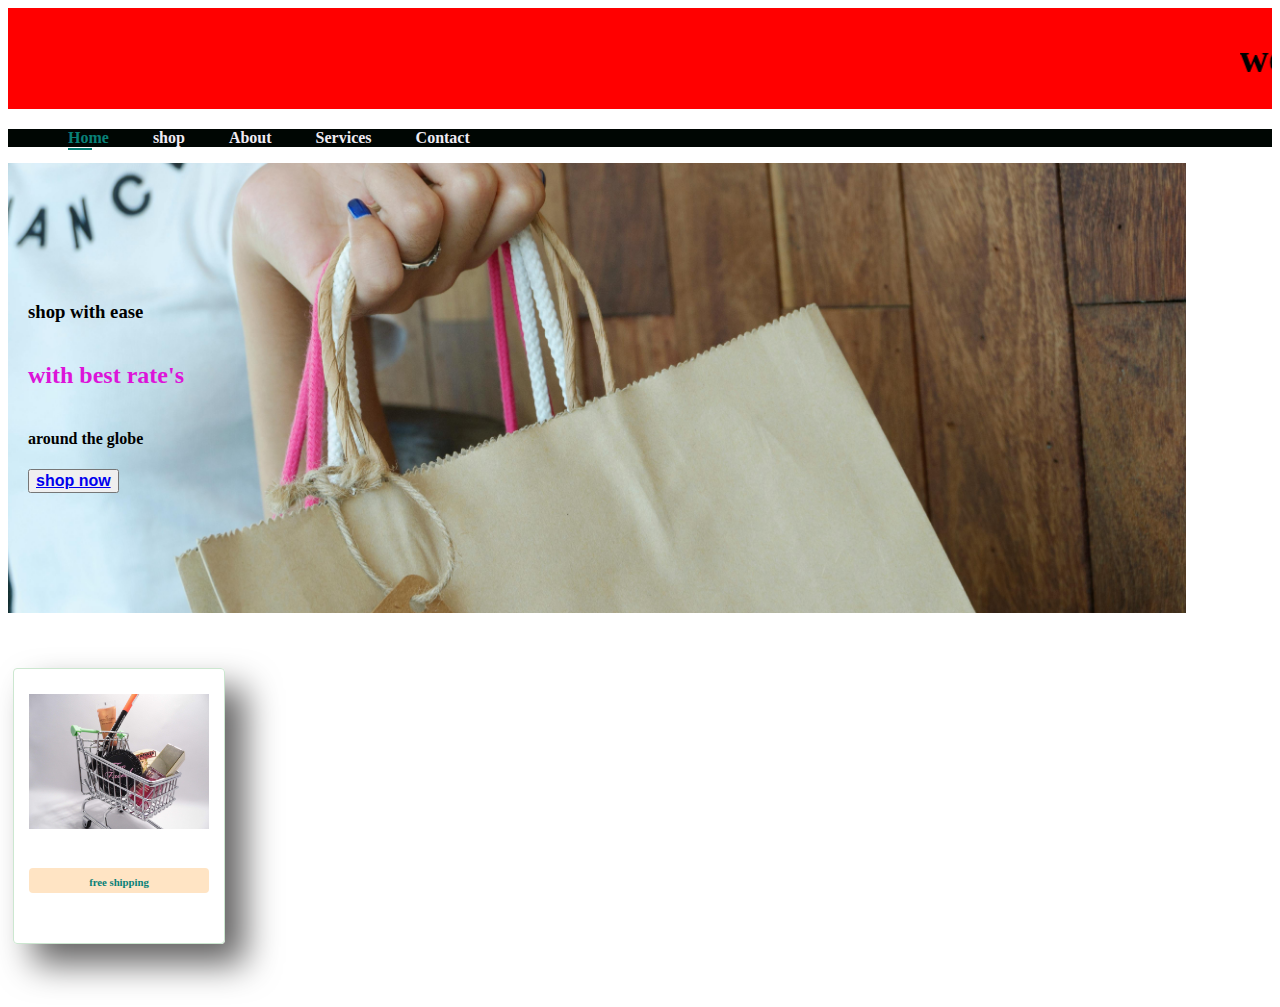
<file: index.html>
<!DOCTYPE html>
<html lang="en">
<head>
    <meta charset="UTF-8">
    <meta name="viewport" content="width=device-width, initial-scale=1.0">
    <title>Ntriple</title>
    <link rel="stylesheet" type="text/css" 
    href="./style.css">
     <link rel="icon" type="image/x-icon" href="/cooltext487545966445945.png">

</head>

<body>

    <div>
    <marquee bgcolor="red" loop="-1" scrollamount="5" width="100%"> <h1>welcome to Ntriple!</h1></marquee>
    </div>
        


    <nav id="navbar">
        <div class="container">
            <ol>
                <li><a class="active" href="/index.html">Home</a></li>
                <li><a href="/shop.html">shop</a></li>
                <li><a href="/about.html" target="_blank">About</a></li>
                <li><a href="/services,html">Services</a></li>
                <li><a href="/contact.html">Contact</a></li>
            </ol>
        </div>
    </nav>

    <section id="intro">
        <h3>shop with ease</h3>
        <h2>with best rate's</h2>
        <h4>around the globe</h4>
        <button class="a1">
        <a href="/shop.html">shop now</a></button>
    </section>


    <section id="feature" class="section-p1">
        <div class="fe-box">
            <img src="/shopping-2415820_1280.jpg" alt="" width="100px" 100px>
            <h6>free shipping</h6>
        </div>
    </section>

    <script src="site.js"></script>
    
</body>
</html>
</file>
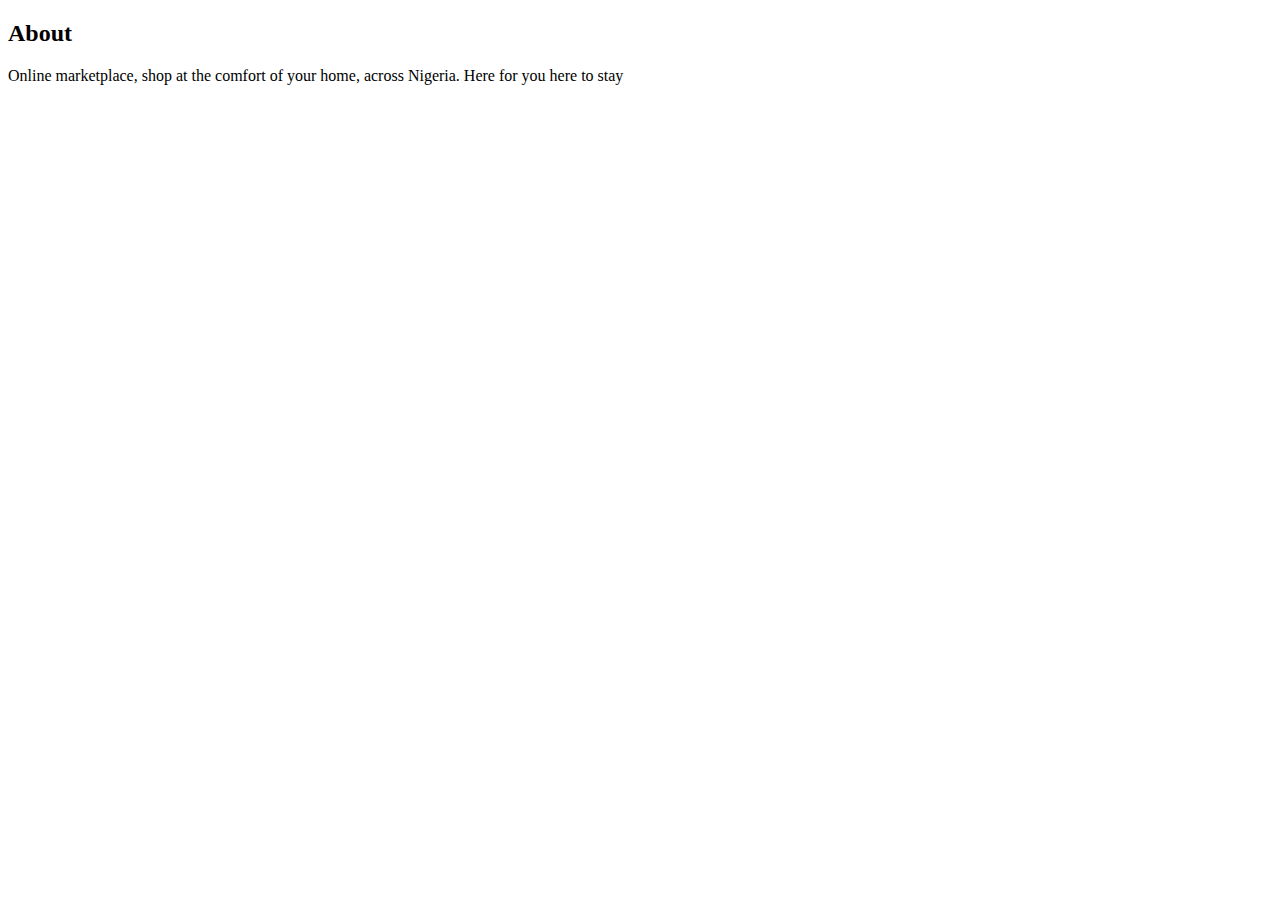
<file: about.html>
<!DOCTYPE html>
<html lang="en">
<head>
    <meta charset="UTF-8">
    <meta name="viewport" content="width=device-width, initial-scale=1.0">
    <title>Document</title>
    <link rel="stylesheet" type="text/css" 
    href="./style.css">
</head>
<body>
    <h2 id="about">About</h2> 
    <p id="a1">Online marketplace, shop at the comfort of your home, across Nigeria. Here for you here to stay</p>
</body>
</html>
</file>
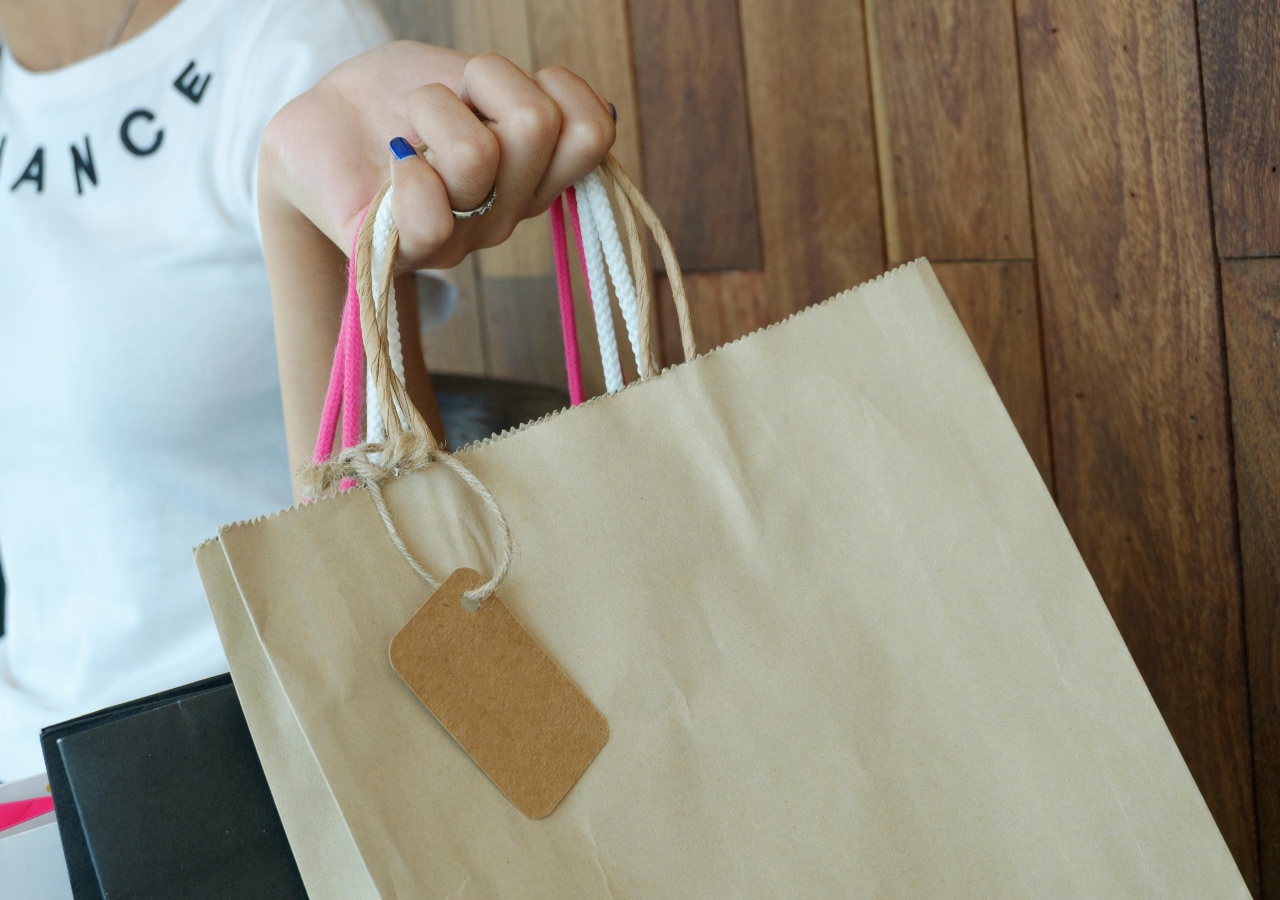
<file: contact.html>
<!DOCTYPE html>
<html lang="en">
<head>
    <meta charset="UTF-8">
    <meta name="viewport" content="width=device-width, initial-scale=1.0">
    <title>Document</title>
    <link rel="stylesheet" href="/style.css">
</head>
<body class="contact">
    
</body>
</html>
</file>
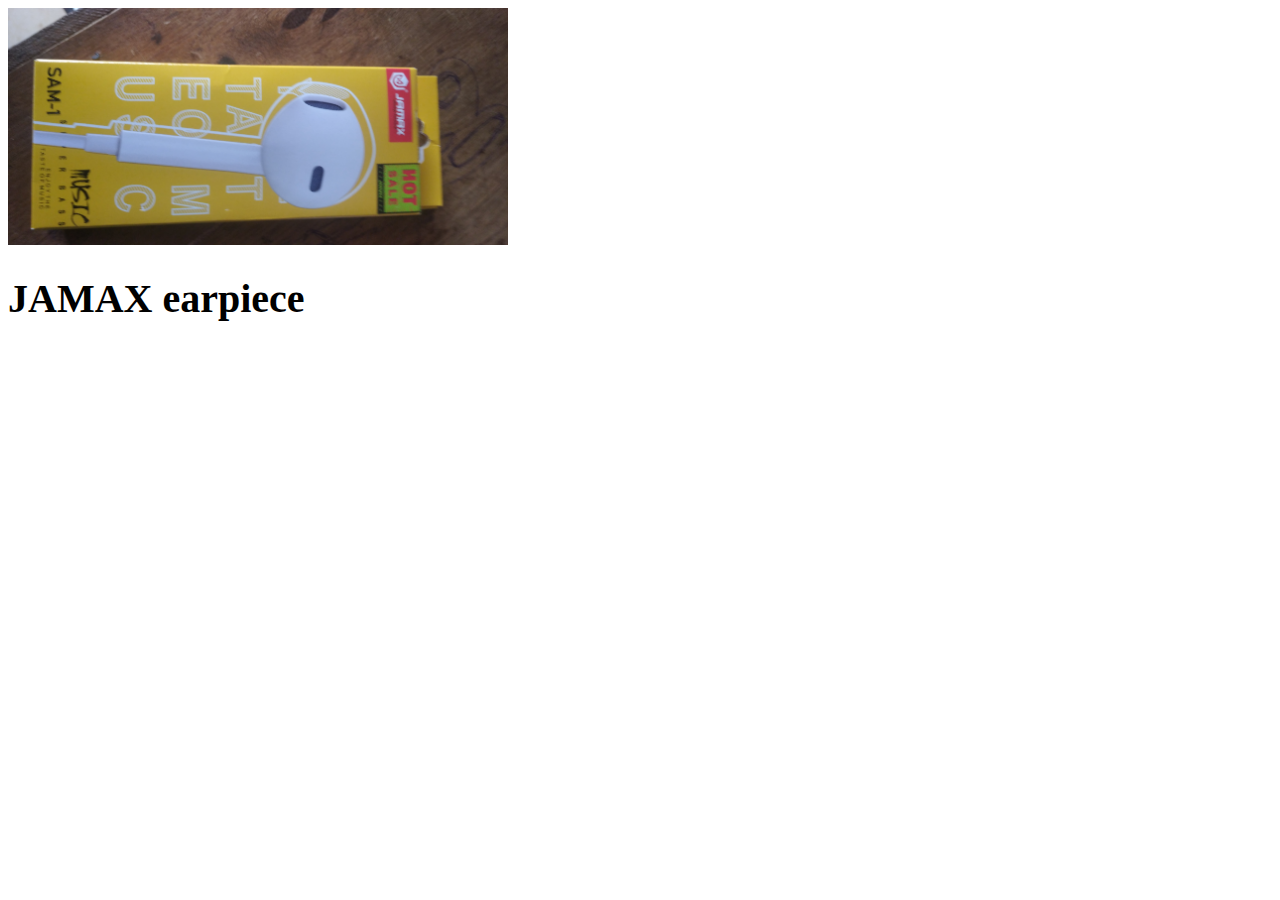
<file: jamax.html>
<!DOCTYPE html>
<html lang="en">
<head>
    <meta charset="UTF-8">
    <meta name="viewport" content="width=device-width, initial-scale=1.0">
    <title>Document</title>
    <link rel="stylesheet" type="text/css" 
    href="./style.css">
</head>
<body>
    <img src="/IMG_20251015_122049_1.jpg" alt="JAMAX" width="500">
    <h1 id="a1">JAMAX earpiece</h1>
</body>
</html>
</file>
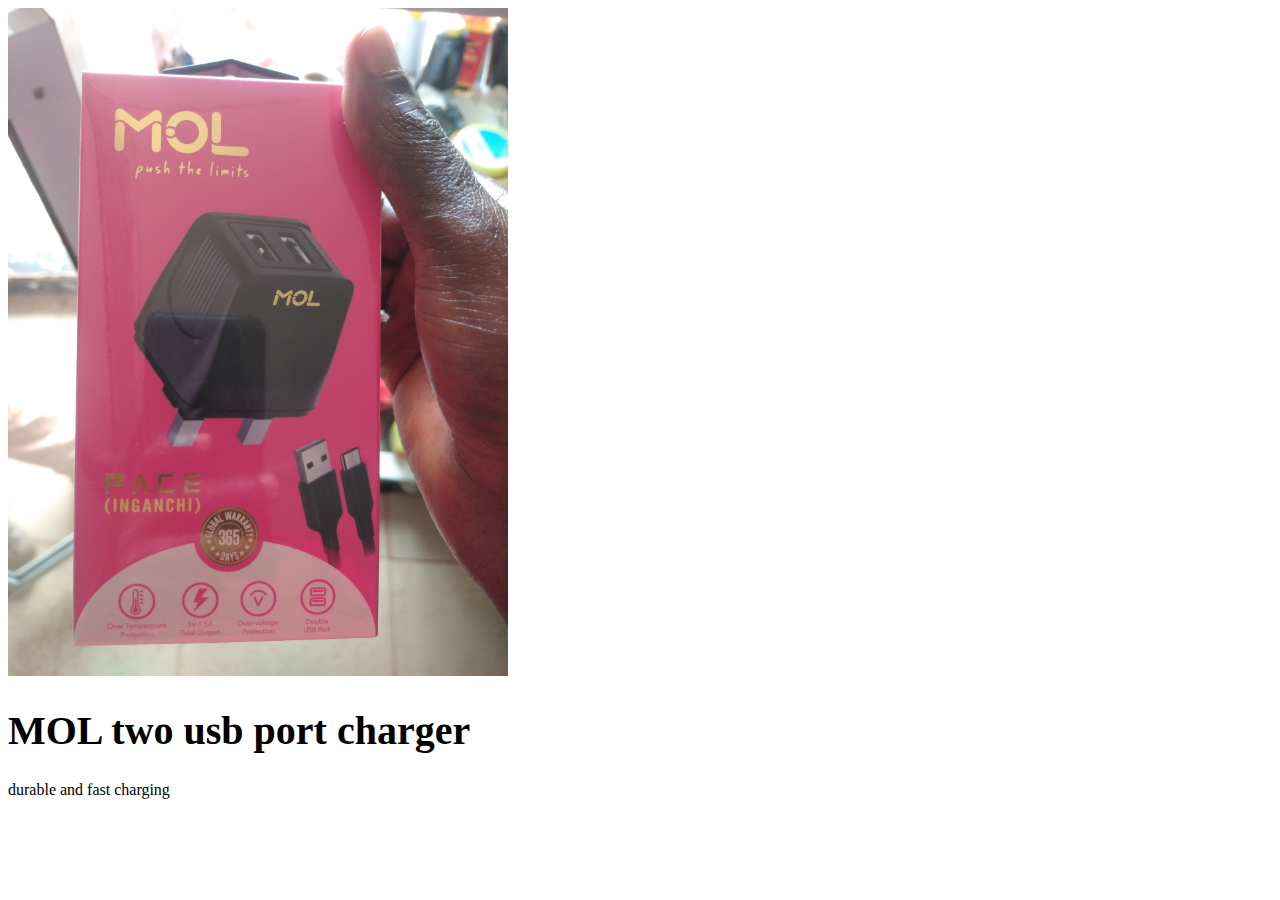
<file: mol.html>
<!DOCTYPE html>
<html lang="en">
<head>
    <meta charset="UTF-8">
    <meta name="viewport" content="width=device-width, initial-scale=1.0">
    <title>Document</title>
    <link rel="stylesheet" type="text/css" 
    href="./style.css">
</head>
<body>
    <img src="./IMG_Mol.jpg" alt="IMG_Mol" width="500">
    <h1 id="a1">MOL two usb port charger</h1>
    <p> durable and fast charging</p>

</body>
</html>
</file>
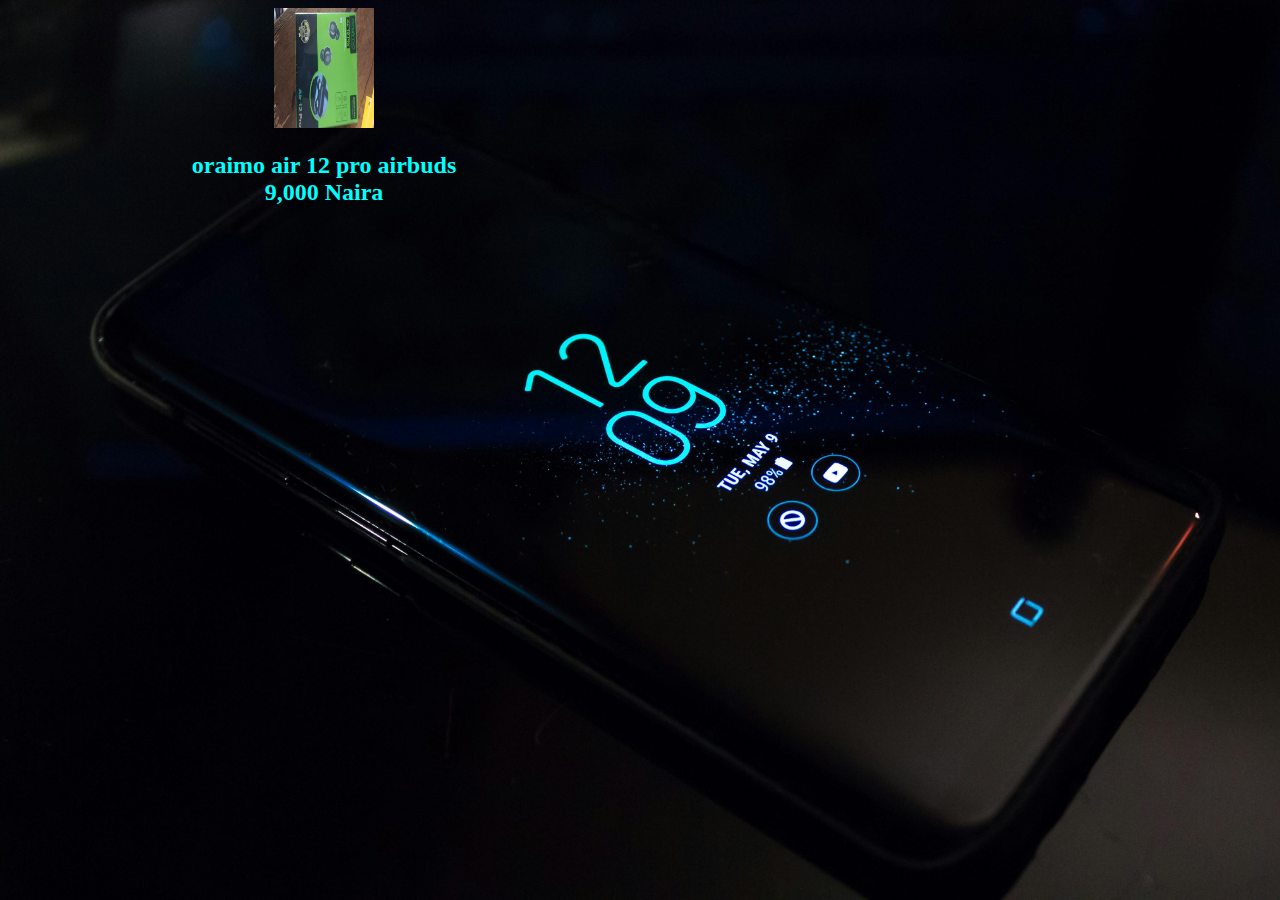
<file: oraimo.html>
<!DOCTYPE html>
<html lang="en">
<head>
    <meta charset="UTF-8">
    <meta name="viewport" content="width=device-width, initial-scale=1.0">
    <title>Document</title>
    <link rel="stylesheet" type="text/css" 
    href="./style.css">
</head>
<body class="accessories">
     <div class="block">
    <img src="/IMG_20251015_122056_1.jpg" alt="oraimo" width="100" height="120">
        <h2 class="h2">oraimo air 12 pro airbuds <br> 9,000 Naira</h2>
     </div>
</body>
</html>
</file>
<file: style.css>
/*{
  background-color: red;
    color:aliceblue;
    text-align: center;

      animation: mywork;
  animation-duration: 20s;
  animation-iteration-count: infinite;
  animation-play-state: running;
  animation-timing-function: linear;

  animation: 20s infinite running linear mywork;
}

@keyframes mywork{
  from{margin-left: 100%;}
  to{margin-left: 0%;}
}*/
.section-p1 {
  padding: 40px 5px;
}


h1 {
  font-size: 40px;
}

.block {
    float: left;
    width: 50%;
    text-align: center;
    padding: 0px;
     max-width: 100%;
  height: auto;
}
#navbar{
    background-color:rgb(0, 6, 3);
    color:aliceblue;
    
}


#navbar li{
    display: inline;
    padding:0 20px;
     position: relative;
}

#navbar li a {
text-decoration: none;
font-size: 16px;
font-weight: 600;
color: rgb(239, 235, 243);
transition: 0.3s ease;
}

#navbar li a:hover,
#navbar li a.active{
  color: #088178;
}

#navbar li a.active::after,
#navbar li a:hover::after {
  content: "";
  width: 30%;
  height: 2px;
  background: #088178;
  position: absolute;
  bottom: -4px;
  left: 20px;
}

#second-header{
    background-color:orangered;
    color:aliceblue;
    text-align: center;
}



input[type=text] {
  width: 100%;
  box-sizing: border-box;
  border: 2px solid #ccc;
  border-radius: 4px;
  font-size: 16px;
  background-color: white;
  background-image: url('icons8-search-24.png');
  background-position: 10px 10px; 
  background-repeat: no-repeat;
  padding: 12px 20px 12px 40px;
}

#intro {
  background-image: url(/pexels-nurseryart-346748.jpg);
  height: 50vh;
  width: 90%;
  background-size: cover;
  background-position: top 25% right 0;
  padding: 0 20px;
  display: flex;
  flex-direction: column;
  align-items: flex-start;
  justify-content: center;
}

#intro h2{
  color: rgb(220, 20, 217);
}

.a1{
 text-decoration: none;
font-size: 16px;
font-weight: 600;
color: blueviolet;
}

      .about {
        background-image: url(/pexels-timothy-paule-ii-614774-2002717.jpg);
        background-repeat: no-repeat;
        background-attachment: fixed;
        background-size: cover;
      }

      .label1 {
        text-align: left;
      }

      .accessories {
        background-image: url(/pexels-noah-erickson-97554-404280.jpg);
        background-repeat: no-repeat;
        background-attachment: fixed;
        background-size: cover;
      }
      .h2 {
        color: aqua;
      }

      .contact {
        background-image: url(/pexels-nurseryart-346748.jpg);
        background-repeat: no-repeat;
        background-attachment: fixed;
        background-size: cover;
      }

      #feature .fe-box {
        width: 180px;
        text-align: center;
        padding: 25px 15px;
        box-shadow: 20px 20px 34px rgb(101, 100, 100);
        border: 1px solid #cce7d0;
        border-radius: 4px;
        margin: 15px 0;
      }

       #feature .fe-box img{
        width: 100%;
        margin-bottom: 10px;
       }
      #feature .fe-box:hover {
        box-shadow: 10px 10px 54px rgb(70, 62, 221, 0.1);
      }

      #feature .fe-box h6 {
        padding: 9px 8px 6px 8px;
        line-height: 1;
        border-radius: 4px;
        color: #088178;
        background-color: bisque;
      }
</file>
